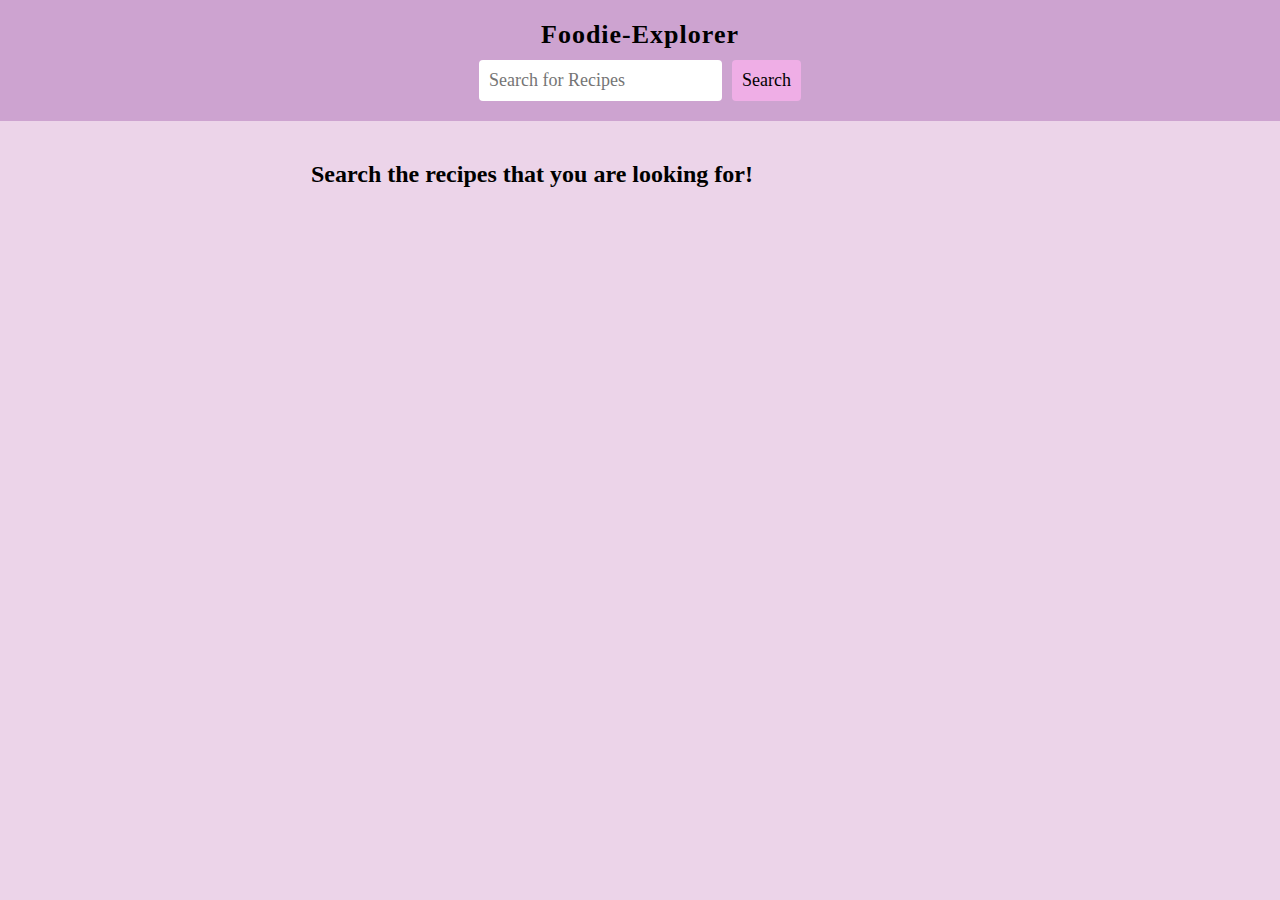
<file: index.html>
<!DOCTYPE html>
<html lang="en">
    <head>
        <meta charset="UTF-8">
        <meta http-equiv="X-UA-Compatible" content="IE=edge">
        <meta name="viewport" content="width=device-width,initial-scale=1.0">
        <link rel="stylesheet" href="style.css">
        <link
          rel="stylesheet"
          href="https://cdnjs.cloudflare.com/ajax/libs/font-awesome/5.15.1/css/all.min.css"
          integrity="sha512-+4zCK9k+qNFUR5X+cKL9EIR+ZOhtIloNl9GIKS57V1MyNsYpYcUrUeQc9vNfzsWfV28IaLL3i96P9sdNyeRssA=="
          crossorigin="anonymous"
          />
        <title>Foodie-Explorer</title>
        

    </head>
    <body>
        

        
        <!--Search pg-->

        <header>
            <nav>
                <h1>Foodie-Explorer</h1>
                <form>
                    <input type="text" placeholder="Search for Recipes" class="searchBox">
                    <button type="submit" class="searchBtn">Search</button>

                </form>
            </nav>
        </header>

        <main>
            <section>
                <div class="recipe-container">
                    <h2>Search the recipes that you are looking for!</h2>
                </div>
                <div class="recipe-details">
                    <button type="button"class="recipe-close-btn">
                        <i class="fas fa-times"></i>
                    </button>
                    <div class="recipe-details-content">
                        
                    </div>
                </div>
            </section>
        </main>

        

        <script src="script.js"></script>
  
    </body>
</html>
</file>
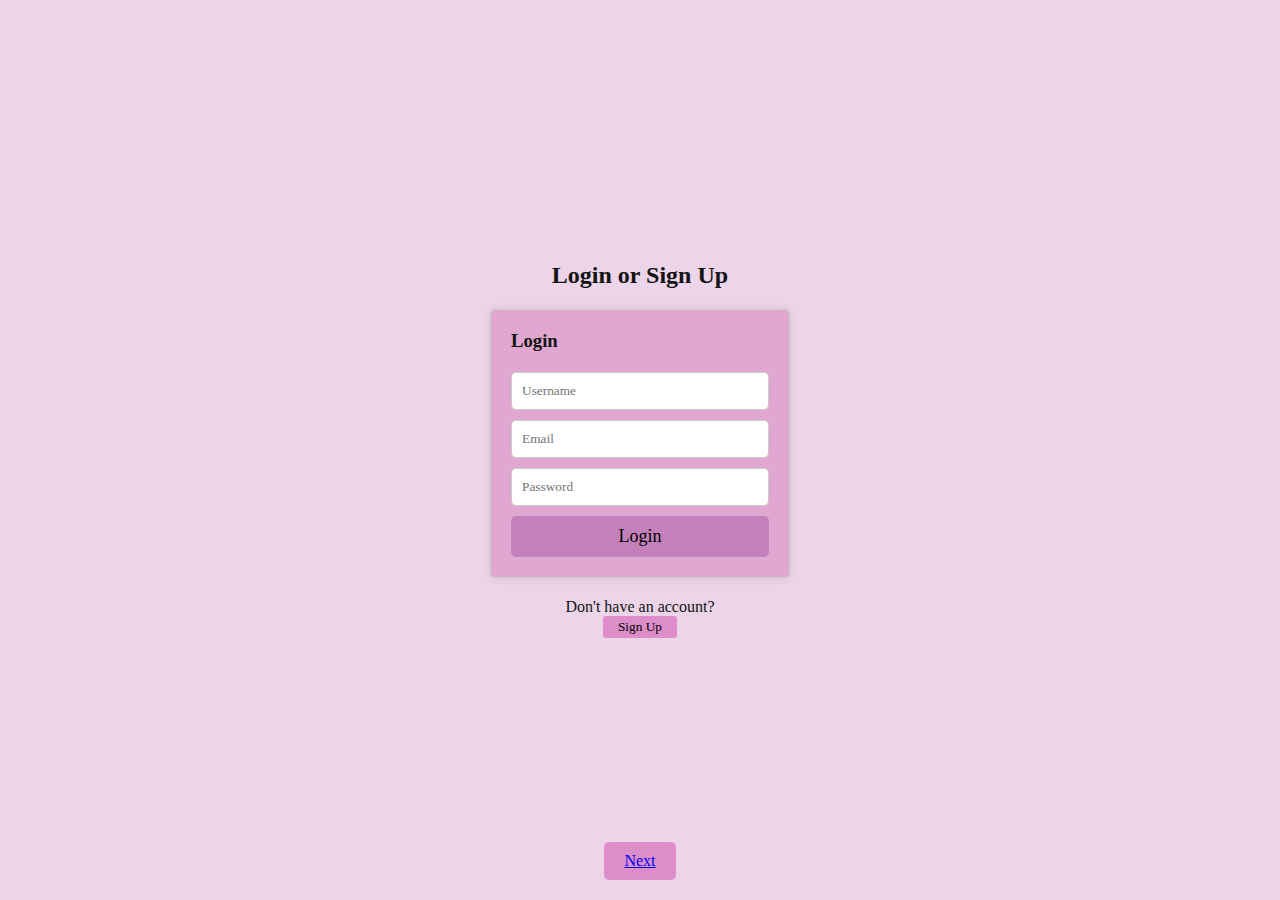
<file: loginpage.html>
<!DOCTYPE html>
<html lang="en">
<head>
    <meta charset="UTF-8">
    <meta name="viewport" content="width=device-width, initial-scale=1.0">
    <link rel="stylesheet" href="login&siguppage.css">
    <title>Login page</title>
</head>
<body>
    <!-- Login page -->
    <div class="login-signup-page">
        <h2>Login or Sign Up</h2>
        <div class="login-form">
            <h3>Login</h3>
            <form>
                <input type="text" id="user" placeholder="Username" required>
                <input type="email" placeholder="Email" required>
                <input type="password" placeholder="Password" required>
                <button type="submit" id="log">Login</button>
            </form>
        </div>
        <!-- Sign Up section -->
        <div class="signup-section">
            <p>Don't have an account?</p>
            <button id="signup-button" type="button"><a href="signuppage.html" id="signup-link">Sign Up</a></button>
        </div>
    </div>

    

    <!-- Link to home page -->
    <div class="bottom-section">
        <button id="next"><a href="index.html">Next</a></button>
    </div>
    
    
    
</body>
</html>
</file>
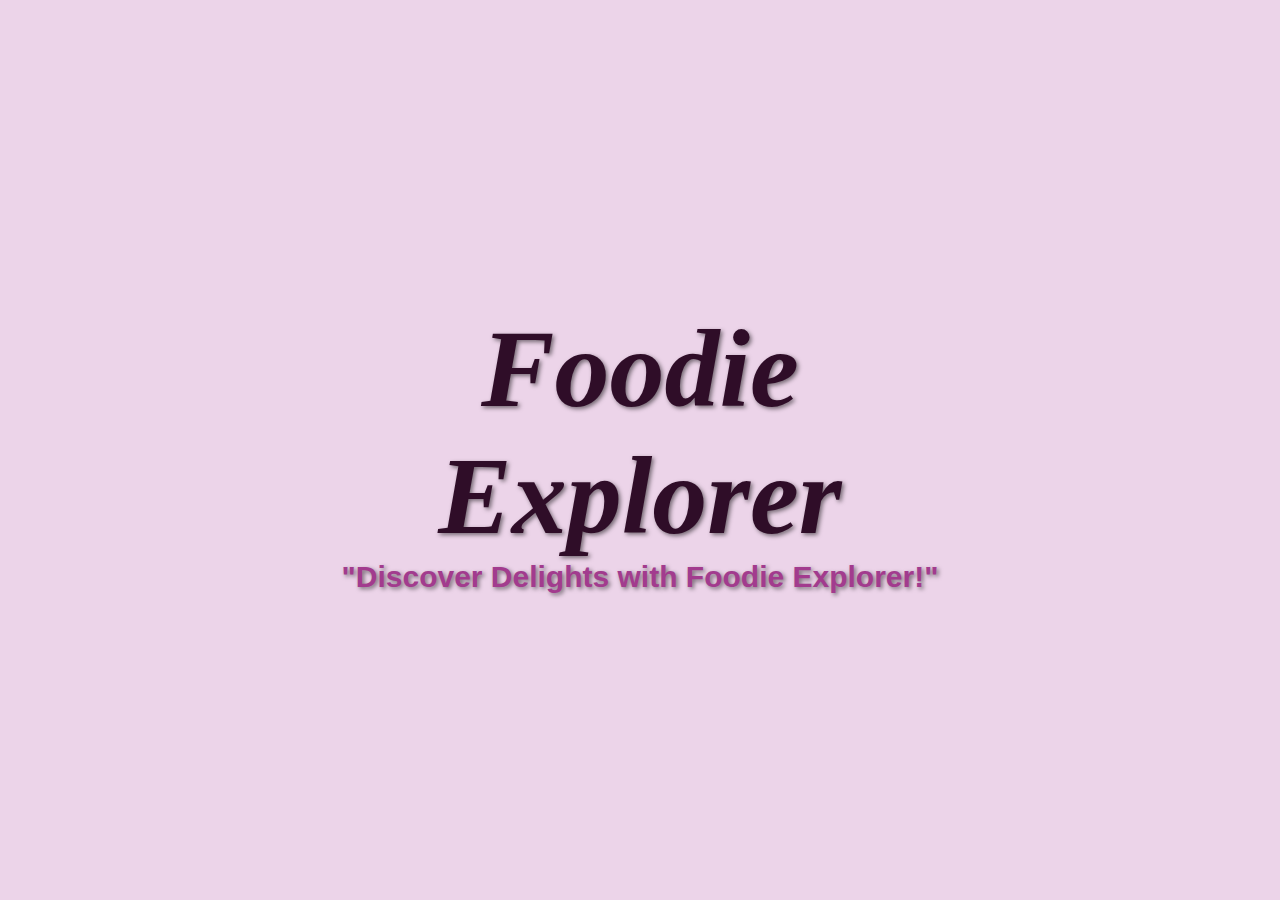
<file: logo.html>
<!DOCTYPE html>
<html lang="en">
<head>
    <meta charset="UTF-8">
    <meta name="viewport" content="width=device-width, initial-scale=1.0">
    <title>About Us - Foodie Explorer</title>
    <link rel="stylesheet" href="logo.css">
</head>
<body>
   <div id="logo-page">
       <h1>Foodie Explorer</h1>
       <h3 id="heading3">"Discover Delights with Foodie Explorer!"</h3>
    </div>

    <div id="about-us">
        <h1>Welcome to Foodie Explorer</h1>
        <div class="about-text">
            <p>Your go-to hub for all things food-related!</p>
            <p>Here, we're passionate about providing you with comprehensive information about the world of food. Whether you're curious about the latest food trends, seeking advice on dining etiquette, or eager to learn about different cuisines and their cultural significance, you've come to the right place.</p>
            <p>Our mission is to empower you with knowledge that enhances your appreciation for food and enriches your culinary experiences. From exploring the health benefits of various ingredients to delving into the fascinating history behind iconic dishes, we're dedicated to serving up a feast of food-related insights.</p>
            <p>Join us as we dive into the diverse and dynamic world of food, where every bite tells a story and every meal is an opportunity for discovery. Let's embark on this flavorful journey together!</p>
        </div>
    </div>

    <form action="loginpage.html">
        <button id="next" style="display: none;">Next</button>
    </form>
    

    <script src="logo.js"></script>
</body>
</html>
</file>
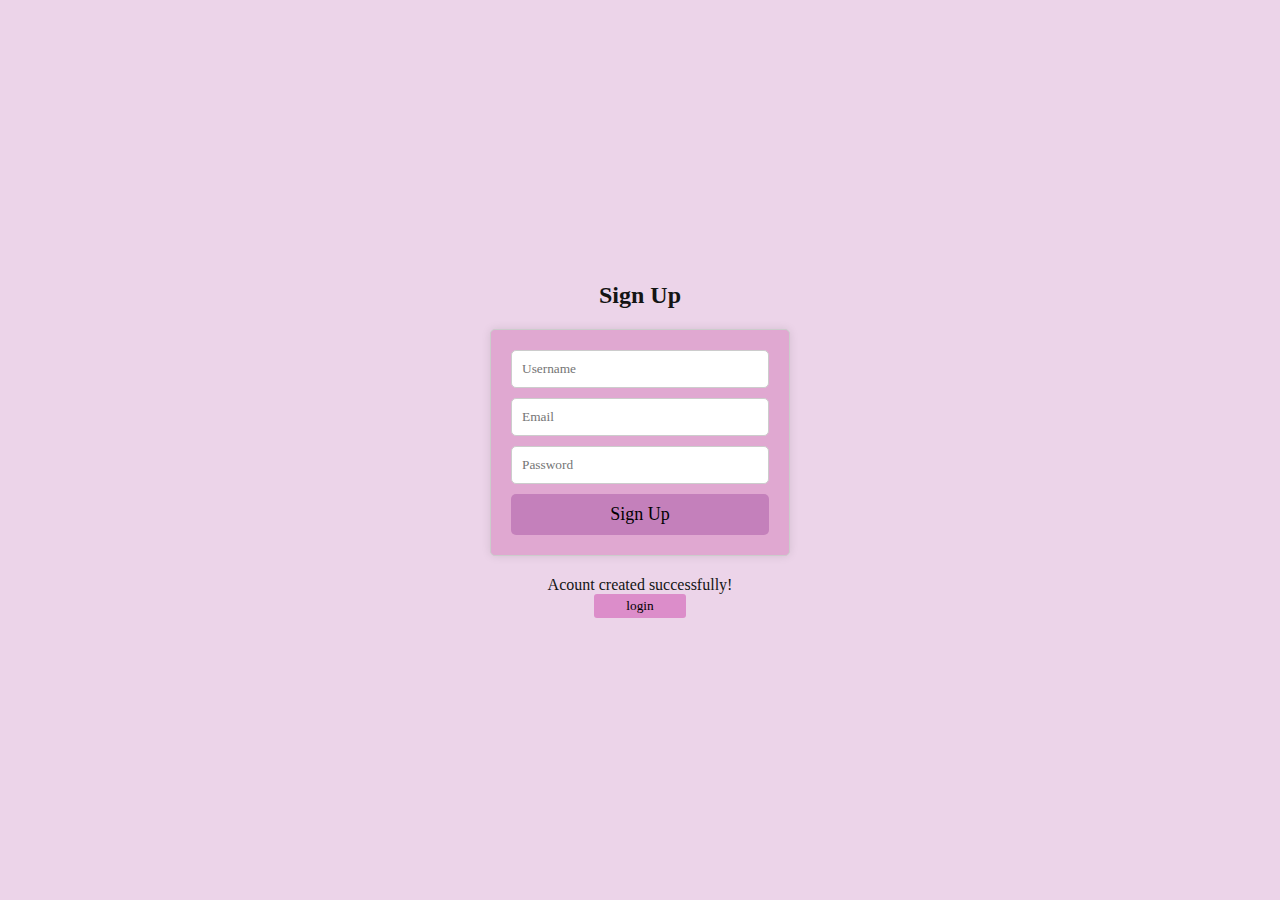
<file: signuppage.html>
<!DOCTYPE html>
<html lang="en">
<head>
    <meta charset="UTF-8">
    <meta name="viewport" content="width=device-width, initial-scale=1.0">
    <link rel="stylesheet" href="login&siguppage.css">
    <title>Sign Up</title>
</head>
<body>
    <!-- Signup form -->
    <div class="login-signup-page">
        <h2>Sign Up</h2>
        <div class="signup-form">
        <form>
            <input type="text" id="user" placeholder="Username" required>
            <input type="email" id="email" placeholder="Email" required>
            <input type="password" id="password" placeholder="Password" required>
            <button type="submit" id="log">Sign Up</button>
        </form>
    </div>
        <!-- Link to login page -->
        <div class="login-section">
            <p>Acount created successfully!</p>
            <button id="login-button" type="button"><a href="loginpage.html" id="login-link">login</a></button>
        </div>
    </div>
   
</body>
</html>
</file>
<file: style.css>
*{
    margin: 0;
    padding: 0;
    box-sizing: border-box;
    font-family: 'Times New Roman', Times, serif;
}

body{
    background-color: #ecd4e9;
    color: black;

}
header nav{
    background-color:rgba(119, 25, 137, 0.263);
    padding: 20px;
    display: flex;
    justify-content: space-between;
    align-items: center;
    z-index: 1;

}
header nav h1{
    font-size: 26px;
    font-weight: 700;
    letter-spacing: 1px;

}
header nav form{
    display: flex;
    justify-content: center;
}
form input[type="text"] {
    flex-grow: 1;
    margin-right: 10px;
    

}
form input[type="text"],button[type=submit] {
   border: none;
   font-size: 18px;
   padding: 10px;
   margin-top: 10px;
   border-radius: 4px;
}
form button[type=submit]{
    background-color:rgb(239, 174, 230);
    cursor: pointer;
    transition:background-color 0.2s ease-in-out;
}
form button[type=submit]:hover, .recipe button:hover,.recipe-close-btn:hover{
    background-color: rgb(239, 174, 230);

}

/*Main Section*/
.recipe-container{
    text-align: center;
    margin-top: 20px;
    display: grid;
    grid-template-columns: repeat(auto-fit,minmax(300px, 1fr));
    grid-gap: 40px;
    width: 80%;
    margin: 10px 20px;
    padding: 30px;
    place-items: center;
}
.recipe{
    background-color: #fff;
    display: flex;
    flex-direction: column;
    border-radius: 6px;
    box-shadow: 0 5px 10px rgba(78,73,73,0.1),-5px,-5px 10px rgba(34,34,34,0.5);
    cursor: pointer;
    max-width: 350px;
    transition: transform 0.5s ease-in-out;
}
.recipe:hover{
    transform: scale(1.05);
}
.recipe img{
    height: 300px;
}
.recipe h3{
    font-size: 25px;
    margin: 5px 0;
}
.recipe p{
    font-size: 20px;
    color: #4a4a4a;
    margin: 5px 0;;
}
.recipe span {
    font-weight: 600px;

}
.recipe button{
    font-size: 20px;
    font-weight: 600px;
    padding: 10px;
    border-radius: 5px;
    cursor: pointer;
    margin: 18px auto;
    background-color: rgb(181, 108, 171);
    color: #fff;
    border: none;

}
/*recipe details*/
.recipe-details{
    display: none;
    position: fixed;
    top: 50%;
    left: 50%;
    transform: translate(-50%,-50%);
    background-color: beige;
    -webkit-transform: translate(-50%,-50%);
    border-radius: 12px;
    width: 40%;
    height: 60%;
    font-size: 20px;
    transition: all 0.5s ease-in-out;
    overflow-y: scroll;
}
.recipe-details-content{
    padding: 30px;


}
.recipeName{
    text-align: center;
    font-size: 30px;
    text-decoration: underline;
    margin-bottom: 15px;
}
.ingredientList li{
    margin-top: 10px;
    margin-left: -5px;
    margin-bottom: 15px;
}
.recipeInstructions p{
    line-height: 30px;
    white-space: pre-line;
    margin-bottom: 15px;

}
.recipe-close-btn{
    border: none;
   font-size: 18px;
   padding: 10px;
   margin-top: 10px;
   border-radius: 4px;
   background-color:rgb(181, 108, 171) ;
   color: #fff;
   position: absolute;
   top:20px;
   right: 20px;
   width: 30px;
   height: 30px;
   display: flex;
   justify-content: center;
   align-items: center;
}


/*adding scroll bar*/
 .recipe-details ::-webkit-scrollbar{
    width: 10px;

}
.recipe-details ::-webkit-scrollbar-thumb{
     background: #b5b5ba;
     border-radius: 16px;
     --webkit-border-radius:16px;
     
}


body ::-webkit-scrollbar{
    width: 16px;

}
body ::-webkit-scrollbar-thumb{
     background: #b5b5ba;
     
}
body ::-webkit-scrollbar-track{
    background: #ebebeb;

}

/*Responsive code*/
@media screen and (max-width:600px) {
   
    header nav form{
        width: 80%;
        margin-top: 60px;

    }

    
} 
header nav {
    flex-direction: column;
    

}
</file>
<file: login&siguppage.css>
/* Login/signup page styling */
*{
    margin: 0;
    padding: 0;
    box-sizing: border-box;
    font-family: 'Times New Roman', Times, serif;
}

body{
    background-color: rgb(236, 212, 233);
    color: rgb(20, 20, 20);

}

.login-signup-page {
    display: flex;
    flex-direction: column;
    align-items: center;
    justify-content: center;
    height: 100vh;
}

.login-signup-page h2 {
    margin-bottom: 20px;
    font-size: 24px;
}

.login-form, .signup-form {
    margin-bottom: 20px;
    border: 1px solid #ccc;
    padding: 20px;
    border-radius: 5px;
    background-color:  rgb(224, 168, 209);
    width: 300px;
    box-shadow: 0 0 10px rgba(0, 0, 0, 0.1);
}

form input[type="email"],
form input[type="password"],
form input[type="text"] {
    width: 100%;
    padding: 10px;
    margin-bottom: 10px;
    border: 1px solid #ccc;
    border-radius: 5px;

}

form button {
    width: 100%;
    padding: 10px;
    background-color:rgb(196, 128, 187);
    color: #474546;
    border: none;
    border-radius: 5px;
    cursor: pointer;
}

form button:hover {
    background-color: #813f74;
}

h3 {
    margin-top: 0;
    margin-bottom: 20px;
}
#log{
    font-size: 18px;
    color: black;
}

#sign{
    font-size: 18px;
    color: black;
}

/*signup link*/
#signup-link {
    color:black;
    text-decoration: none;
}

#signup-link:hover {
    text-decoration: underline;
}
#signup-button {
    width: 50%; /* Adjust the width as needed */
    padding: 2%;
    background-color: #dc8dca; 
    color: #c3b5b5;
    border: none;
    border-radius: 3px;
    cursor: pointer;
    margin: 0 auto; /* Add margin: 0 auto; to center the button horizontally */
    display: block;
    
}

#signup-button:hover {
    background-color: #a55a96; 
}


/*signup link*/
#login-link {
    color:black;
    text-decoration: none;
}

#login-link:hover {
    text-decoration: underline;
}
#login-button {
        width: 50%; /* Adjust the width as needed */
        padding: 2%;
        background-color: #dc8dca; 
        color: #c3b5b5;
        border: none;
        border-radius: 3px;
        cursor: pointer;
        margin: 0 auto; /* Add margin: 0 auto; to center the button horizontally */
        display: block; /* Ensure it takes the full width */
}

#login-button:hover {
    background-color: #a55a96; 
}

.bottom-section {
    position: fixed;
    bottom: 20px;
    left: 50%;
    transform: translateX(-50%);
    text-align: center;
}

.bottom-section {
    position: fixed;
    bottom: 20px; /* Adjust as needed */
    left: 50%;
    transform: translateX(-50%);
    text-align: center;
    width: 100%;
}

.bottom-section button {
    padding: 10px 20px;
    background-color: #dc8dca;
    color: #ffffff;
    border: none;
    border-radius: 5px;
    cursor: pointer;
    font-size: 16px;
}

.bottom-section button:hover {
    background-color: #a55a96;
}
</file>
<file: logo.css>
* {
    margin: 0;
    padding: 0;
    box-sizing: border-box;
    font-family: 'Times New Roman', Times, serif;
}

body {
    background-color: rgb(236, 212, 233);
    color: black;
}

#logo-page {
    text-align: center;
    padding: 50px 0;
    position: absolute;
    top: 50%;
    left: 50%;
    transform: translate(-50%, -50%);
}
#logo-page h1{
        
        font-style: italic;
        font-size: 110px;
        display: flex;
        align-items: center; 
        justify-content: center; 
        height: 100%;
        color: #2f0d28; 
        text-shadow: 2px 2px 4px rgba(0, 0, 0, 0.5); 
       
    
    
}

#logo-page h3{
    font-family:'Roboto',sans-serif;
        font-size: 30px;
        display: flex;
        align-items: center; 
        justify-content: center; 
        height: 30%;
        color: #a23b8e; 
        text-shadow: 2px 2px 4px rgba(0, 0, 0, 0.5);
}

#about-us {
    
        position: fixed;
        top: 50%;
        left: 50%;
        transform: translate(-50%, -50%);
        background-color: #c494bf; 
        border-radius: 10px; 
        box-shadow: 0 0 10px rgba(0, 0, 0, 0.1); 
        max-width: 600px; 
        padding: 20px; 
        text-align: center; 
}

#about-us h1 {
    font-size: 32px;
    margin-bottom: 20px;
    font-style:italic;
    text-decoration: wavy;
}

.about-text {
    max-width: 600px;
    font-family: 'Gill Sans', 'Gill Sans MT', Calibri, 'Trebuchet MS', sans-serif;
}

.about-text p {
    font-size: 18px;
    margin-bottom: 15px;
    text-align: center;
}

.about-text p:last-child {
    margin-bottom: 0;
}

#para{
    font-size: 15px;
    font-family: Verdana, Geneva, Tahoma, sans-serif;
    text-decoration: underline;
    text-transform:uppercase ;
}

#next {
    display: block;
    margin: 20px auto 0; /* Set top margin to create space */
    padding: 10px 20px;
    background-color: #db87bc;
    border: none;
    border-radius: 5px;
    color: rgb(8, 8, 8);
    text-align: center;
    text-decoration: none;
    font-size: 16px;
    cursor: pointer;
    position: fixed; /* Position the button */
    bottom: 20px; /* Set distance from bottom */
    left: 50%; /* Center horizontally */
    transform: translateX(-50%); /* Adjust for horizontal centering */
}


#next:hover {
    background-color: #bca4c7; 
}
</file>
